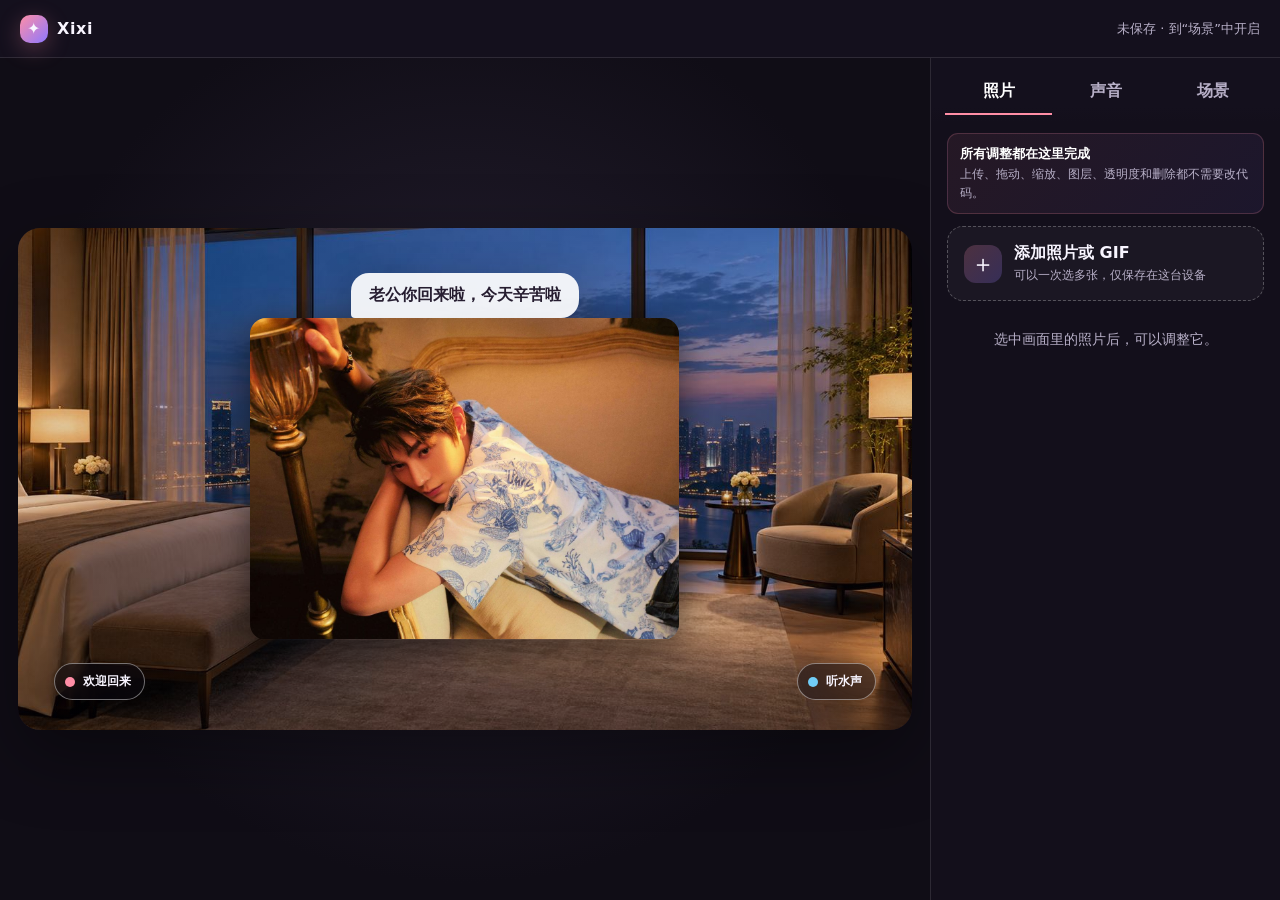
<file: index.html>
<!doctype html>
<html lang="zh-CN">
<head>
  <meta charset="UTF-8" />
  <meta name="viewport" content="width=device-width, initial-scale=1, viewport-fit=cover" />
  <meta name="theme-color" content="#14101d" />
  <meta name="description" content="一个只在浏览器本地保存照片和声音的互动场景编辑器。" />
  <link rel="manifest" href="manifest.webmanifest" />
  <link rel="icon" href="favicon.svg" type="image/svg+xml" />
  <link rel="stylesheet" href="styles.css?v=effects1" />
  <title>Xixi · 互动场景</title>
</head>
<body>
  <header class="topbar">
    <div class="brand"><span class="brand-mark">✦</span><span>Xixi</span></div>
    <div class="save-state" id="saveState" role="status">未保存 · 到“场景”中开启</div>
    <button class="icon-btn" id="toggleEditor" aria-label="打开或收起编辑面板" aria-expanded="true">调整</button>
  </header>

  <main class="app-shell">
    <section class="scene-wrap" aria-label="互动场景">
      <div class="scene" id="scene">
        <img id="sceneBackground" class="scene-background" src="assets/hotel-window.jpg" alt="酒店落地窗夜景" draggable="false" />
        <div id="layerCanvas" class="layer-canvas"></div>
        <div id="effectCanvas" class="effect-canvas" aria-hidden="true"></div>
        <button class="hotspot welcome" id="welcomeHotspot" aria-label="播放问候">
          <span class="hotspot-pulse"></span><span>欢迎回来</span>
        </button>
        <button class="hotspot water" id="waterHotspot" aria-label="播放流水声">
          <span class="hotspot-pulse"></span><span>听水声</span>
        </button>
        <div class="speech-bubble show" id="speechBubble" aria-live="polite">老公你回来啦，今天辛苦啦</div>
        <div class="scene-hint" id="sceneHint">点照片可互动 · 长按拖动</div>
      </div>
    </section>

    <aside class="editor" id="editor" aria-label="场景编辑器">
      <nav class="tabs" role="tablist" aria-label="编辑分类">
        <button class="tab active" role="tab" aria-selected="true" data-tab="photos">照片</button>
        <button class="tab" role="tab" aria-selected="false" data-tab="voice">声音</button>
        <button class="tab" role="tab" aria-selected="false" data-tab="scene">场景</button>
      </nav>

      <div class="panel active" data-panel="photos">
        <div class="notice direct-edit"><strong>所有调整都在这里完成</strong><br />上传、拖动、缩放、图层、透明度和删除都不需要改代码。</div>
        <label class="upload-card" for="imageInput">
          <span class="upload-icon">＋</span>
          <span><strong>添加照片或 GIF</strong><small>可以一次选多张，仅保存在这台设备</small></span>
        </label>
        <input id="imageInput" type="file" accept="image/*,.gif" multiple hidden />

        <div class="selection-empty" id="selectionEmpty">选中画面里的照片后，可以调整它。</div>
        <div class="selection-controls" id="selectionControls" hidden>
          <div class="control-heading"><span id="selectedName">已选照片</span><button class="danger-link" id="deleteLayer">删除</button></div>
          <label class="range-row"><span>透明度</span><input id="opacityRange" type="range" min="10" max="100" value="100" /><output id="opacityValue">100%</output></label>
          <label class="range-row"><span>旋转角度</span><input id="rotationRange" type="range" min="-180" max="180" value="0" /><output id="rotationValue">0°</output></label>
          <div class="button-grid">
            <button id="rotateLeft">向左转 15°</button><button id="rotateRight">向右转 15°</button>
          </div>
          <div class="button-grid">
            <button id="layerUp">上移一层</button><button id="layerDown">下移一层</button>
            <button id="layerFront">置于顶层</button><button id="layerBack">置于底层</button>
          </div>
          <label class="field"><span>点一下照片时</span><select id="layerAction"><option value="none">轻轻弹一下</option><option value="speak">播放文字问候</option><option value="water">播放流水声</option><option value="audio">播放第一个自定义音频</option></select></label>
          <div class="section-divider"><span>点击特效</span></div>
          <label class="field"><span>视觉效果</span><select id="layerEffect"><option value="none">无</option><option value="drops">水滴落下</option><option value="blush">局部泛红</option><option value="rub">跟随鼠标或手指揉动</option><option value="popup">显示我上传的图片</option></select></label>
          <label class="range-row"><span>持续时间</span><input id="effectDuration" type="range" min="1" max="6" step="0.5" value="3" /><output id="effectDurationValue">3 秒</output></label>
          <label class="upload-card compact" for="effectImageInput"><span class="upload-icon">＋</span><span><strong>上传特效图片</strong><small>点击照片后短暂显示它，支持 GIF</small></span></label>
          <input id="effectImageInput" type="file" accept="image/*,.gif" hidden />
          <div class="effect-image-status"><span id="effectImageName">未上传特效图片</span><button id="removeEffectImage" type="button" hidden>移除</button></div>
          <div class="notice">“揉动”模式下，照片局部会跟随鼠标或手指；要拖动照片，先将效果改成其他选项。</div>
          <button class="wide secondary" id="removeBackground">简易抠图 <small>纯色背景效果最好</small></button>
        </div>
      </div>

      <div class="panel" data-panel="voice" hidden>
        <label class="field"><span>要说的话</span><textarea id="speechText" rows="3">老公你回来啦，今天辛苦啦</textarea></label>
        <div class="notice">使用设备自带语音，不模仿或冒充任何真人。不同手机可用声线会不一样。</div>
        <label class="field"><span>设备声线</span><select id="voiceSelect"><option value="">自动选择中文男声</option></select></label>
        <label class="range-row"><span>语速</span><input id="rateRange" type="range" min="0.6" max="1.4" step="0.05" value="0.88" /><output id="rateValue">0.88</output></label>
        <label class="range-row"><span>音调</span><input id="pitchRange" type="range" min="0.6" max="1.4" step="0.05" value="0.92" /><output id="pitchValue">0.92</output></label>
        <button class="wide primary" id="speakButton">试听这句话</button>

        <div class="section-divider"><span>自定义音频</span></div>
        <label class="upload-card compact" for="audioInput"><span class="upload-icon">＋</span><span><strong>添加多个音频</strong><small>MP3、M4A、WAV 等</small></span></label>
        <input id="audioInput" type="file" accept="audio/*" multiple hidden />
        <div class="notice audio-tip">上传后点“设为问候”，画面里的“欢迎回来”就会直接播放这段音频；未设置时才使用文字朗读。</div>
        <div id="audioList" class="audio-list"></div>
        <label class="switch-row"><span><strong>连续循环</strong><small>按列表顺序合并播放</small></span><input id="audioLoop" type="checkbox" /><i></i></label>
        <div class="button-grid"><button id="playAll">播放全部</button><button id="stopAll">停止</button></div>
      </div>

      <div class="panel" data-panel="scene" hidden>
        <div class="background-grid">
          <button class="bg-option active" data-bg="assets/hotel-window.jpg"><img src="assets/hotel-window.jpg" alt="酒店落地窗" /><span>酒店落地窗</span></button>
          <button class="bg-option" data-bg="assets/cozy-bedroom.jpg"><img src="assets/cozy-bedroom.jpg" alt="温馨卧室" /><span>温馨卧室</span></button>
          <label class="bg-option custom" for="backgroundInput"><span class="upload-icon">＋</span><span>自己的背景</span></label>
          <input id="backgroundInput" type="file" accept="image/*" hidden />
        </div>
        <label class="switch-row"><span><strong>显示点击提示</strong><small>欢迎回来和流水声按钮</small></span><input id="showHotspots" type="checkbox" checked /><i></i></label>
        <label class="switch-row"><span><strong>轻柔动态</strong><small>背景呼吸和照片浮动效果</small></span><input id="motionToggle" type="checkbox" checked /><i></i></label>
        <label class="switch-row save-choice"><span><strong>自动保存，下次继续使用</strong><small>开启后每次调整都会保存在这台设备；关闭时下次显示默认页面</small></span><input id="rememberToggle" type="checkbox" /><i></i></label>
        <button class="wide secondary" id="resetScene">恢复默认场景</button>
        <p class="privacy-note">隐私说明：照片、GIF、音频和设置存放在当前浏览器中，不会上传到 GitHub。清除浏览器网站数据会同时清除这些内容。</p>
      </div>
    </aside>
  </main>

  <div class="toast" id="toast" role="status" aria-live="polite"></div>
  <script src="config.js"></script>
  <script src="app.js?v=effects1"></script>
</body>
</html>
</file>
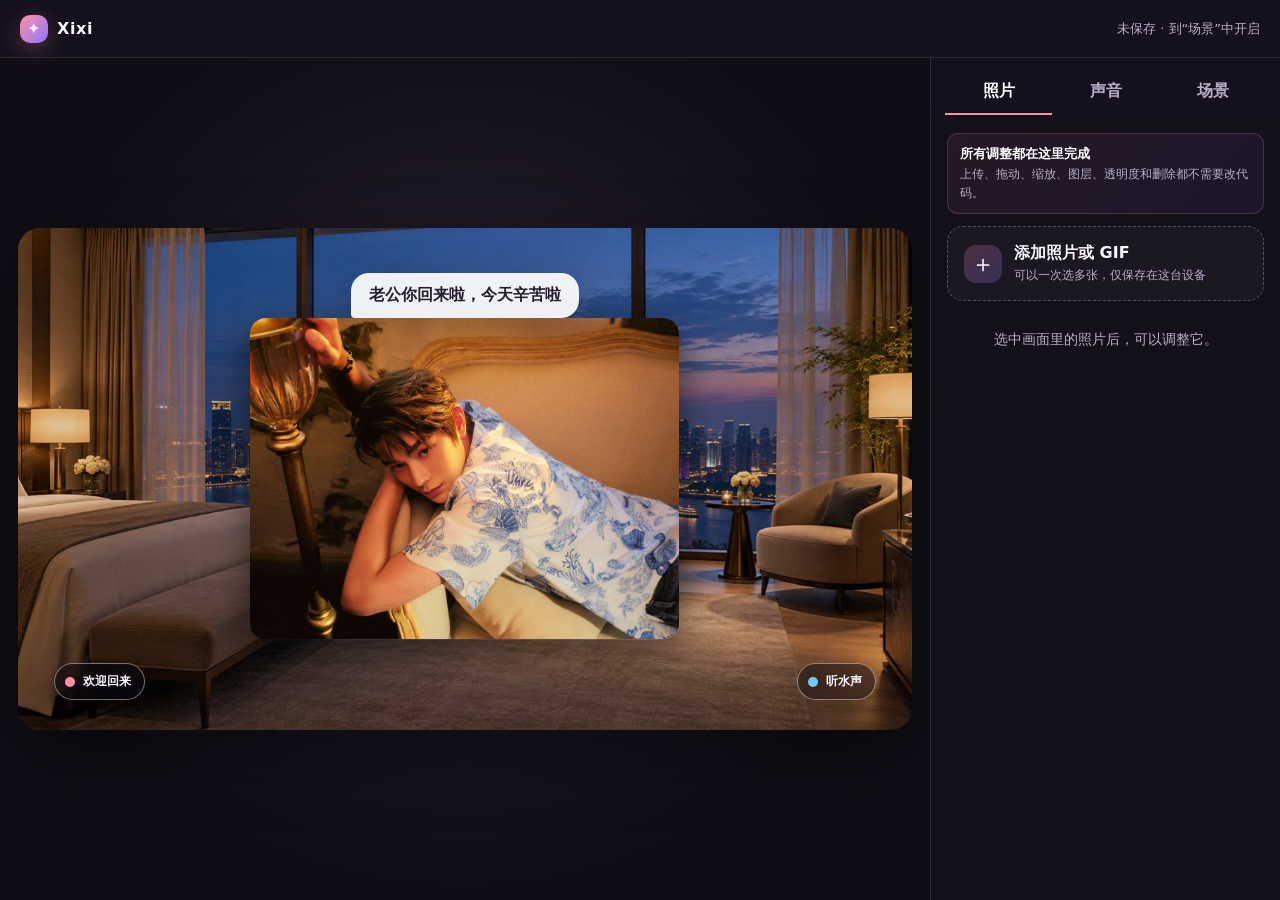
<file: refresh.html>
<!doctype html>
<html lang="zh-CN">
<head>
  <meta charset="UTF-8" />
  <meta name="viewport" content="width=device-width, initial-scale=1" />
  <title>Xixi · 刷新网页版本</title>
  <style>
    body{min-height:100vh;display:grid;place-items:center;margin:0;background:#14101d;color:#fff;font:16px/1.6 system-ui,sans-serif}
    main{max-width:28rem;padding:2rem;text-align:center}a{color:#ff93ae}
  </style>
</head>
<body>
  <main>
    <h1>正在刷新网页版本…</h1>
    <p id="status">只清理旧版网页文件，不会删除已保存的照片、音频或设置。</p>
    <p><a href="./">返回 Xixi 首页</a></p>
  </main>
  <script>
    (async () => {
      if ('serviceWorker' in navigator) {
        const registrations = await navigator.serviceWorker.getRegistrations();
        await Promise.all(registrations.filter(registration => registration.scope.startsWith(location.origin)).map(registration => registration.unregister()));
      }
      if ('caches' in window) {
        const keys = await caches.keys();
        await Promise.all(keys.filter(key => key.startsWith('xixi-')).map(key => caches.delete(key)));
      }
      location.replace('./?refreshed=' + Date.now());
    })().catch(() => {
      document.querySelector('#status').textContent = '自动刷新未完成。请点击“返回 Xixi 首页”再试；已保存的照片和音频不会被清理。';
    });
  </script>
</body>
</html>
</file>
<file: styles.css>
:root{color-scheme:dark;--ink:#f8f5ff;--muted:#b8b0c8;--panel:rgba(20,16,29,.92);--panel2:#251d32;--line:rgba(255,255,255,.11);--accent:#ff8ea6;--accent2:#8d78ff;--danger:#ff6b79;--shadow:0 24px 70px rgba(0,0,0,.38)}
*{box-sizing:border-box}html,body{height:100%;margin:0}body{font-family:Inter,"PingFang SC","Microsoft YaHei",system-ui,sans-serif;background:#0d0b12;color:var(--ink);overflow:hidden}button,input,select,textarea{font:inherit}button,label,select,input[type=range]{touch-action:manipulation}button{color:inherit}
.topbar{height:58px;display:flex;align-items:center;gap:18px;padding:0 20px;background:#14101d;border-bottom:1px solid var(--line);position:relative;z-index:30}.brand{font-weight:760;letter-spacing:.04em;display:flex;align-items:center;gap:9px}.brand-mark{display:grid;place-items:center;width:28px;height:28px;border-radius:10px;background:linear-gradient(135deg,var(--accent),var(--accent2));box-shadow:0 6px 22px rgba(255,142,166,.28)}.save-state{margin-left:auto;color:var(--muted);font-size:13px}.icon-btn{border:1px solid var(--line);background:rgba(255,255,255,.06);border-radius:10px;padding:8px 13px;display:none}
.app-shell{height:calc(100dvh - 58px);display:grid;grid-template-columns:minmax(0,1fr) 350px}.scene-wrap{min-width:0;padding:18px;display:grid;place-items:center;background:radial-gradient(circle at 50% 45%,#262031 0,#100d16 68%);overflow:hidden}.scene{position:relative;width:min(100%,calc((100dvh - 94px)*16/9));aspect-ratio:16/9;overflow:hidden;border-radius:22px;background:#21192a;box-shadow:var(--shadow);isolation:isolate;user-select:none;touch-action:none}.scene-background{position:absolute;inset:-2%;width:104%;height:104%;object-fit:cover;z-index:-2;transition:filter .4s}.scene.motion .scene-background{animation:backgroundBreath 13s ease-in-out infinite alternate}.scene:after{content:"";position:absolute;inset:0;z-index:-1;pointer-events:none;background:linear-gradient(180deg,rgba(10,7,18,.07),rgba(10,7,18,.18))}.layer-canvas{position:absolute;inset:0}.photo-layer{position:absolute;left:0;top:0;transform-origin:center;cursor:grab;filter:drop-shadow(0 12px 18px rgba(0,0,0,.34));will-change:transform}.photo-layer:active{cursor:grabbing}.photo-layer.float{animation:softFloat 5.8s ease-in-out infinite}.photo-layer img{display:block;width:100%;height:100%;object-fit:contain;pointer-events:none;-webkit-user-drag:none}.photo-layer.selected{outline:2px solid #fff;outline-offset:3px}.photo-layer.selected:before{content:"";position:absolute;inset:-6px;border:1px solid var(--accent);border-radius:4px;pointer-events:none}.resize-handle{position:absolute;right:-13px;bottom:-13px;width:26px;height:26px;border-radius:50%;background:linear-gradient(135deg,var(--accent),var(--accent2));border:3px solid #fff;box-shadow:0 4px 14px #000;display:none;cursor:nwse-resize}.selected .resize-handle{display:block}.hotspot{position:absolute;z-index:500;border:1px solid rgba(255,255,255,.42);background:rgba(12,9,17,.48);backdrop-filter:blur(11px);border-radius:999px;padding:9px 13px 9px 10px;display:flex;gap:8px;align-items:center;font-size:12px;font-weight:700;box-shadow:0 8px 30px rgba(0,0,0,.22);transition:transform .2s,opacity .2s}.hotspot:hover{transform:translateY(-2px)}.hotspot.welcome{left:4%;bottom:6%}.hotspot.water{right:4%;bottom:6%}.hotspot-pulse{width:10px;height:10px;border-radius:50%;background:var(--accent);box-shadow:0 0 0 0 rgba(255,142,166,.62);animation:pulse 2s infinite}.water .hotspot-pulse{background:#71cdf7;box-shadow:0 0 0 0 rgba(113,205,247,.6)}.speech-bubble{position:absolute;z-index:520;left:50%;top:9%;transform:translate(-50%,-8px) scale(.96);opacity:0;padding:12px 18px;border-radius:18px 18px 18px 4px;background:rgba(255,255,255,.92);color:#261d30;font-weight:750;box-shadow:0 12px 40px rgba(0,0,0,.28);transition:.25s;pointer-events:none;max-width:78%;text-align:center}.speech-bubble.show{opacity:1;transform:translate(-50%,0) scale(1)}.scene-hint{position:absolute;top:12px;right:14px;padding:7px 10px;border-radius:999px;background:rgba(0,0,0,.32);font-size:11px;color:rgba(255,255,255,.78);opacity:0;transition:.2s}.scene:hover .scene-hint{opacity:1}
.editor{background:var(--panel);border-left:1px solid var(--line);overflow-y:auto;padding-bottom:calc(18px + env(safe-area-inset-bottom));scrollbar-width:thin}.tabs{position:sticky;top:0;z-index:10;display:grid;grid-template-columns:repeat(3,1fr);padding:12px 14px 8px;background:linear-gradient(#14101d 75%,transparent)}.tab{border:0;border-bottom:2px solid transparent;background:transparent;padding:11px 4px;color:var(--muted);font-weight:700}.tab.active{color:#fff;border-color:var(--accent)}.panel{padding:10px 16px 24px}.upload-card{display:flex;align-items:center;gap:12px;border:1px dashed rgba(255,255,255,.26);border-radius:16px;padding:16px;background:rgba(255,255,255,.035);cursor:pointer;transition:.2s}.upload-card:hover{border-color:var(--accent);background:rgba(255,142,166,.06)}.upload-card.compact{padding:13px}.upload-icon{display:grid;place-items:center;flex:0 0 38px;height:38px;border-radius:12px;background:linear-gradient(135deg,rgba(255,142,166,.22),rgba(141,120,255,.24));font-size:24px}.upload-card span:last-child{display:flex;flex-direction:column;gap:3px}.upload-card small,.switch-row small,.wide small{font-size:12px;color:var(--muted);font-weight:500}.selection-empty{padding:30px 12px;text-align:center;color:var(--muted);font-size:14px}.selection-controls{margin-top:18px}.control-heading{display:flex;justify-content:space-between;align-items:center;margin-bottom:12px;font-weight:700}.danger-link{border:0;background:transparent;color:var(--danger);padding:6px}.range-row{display:grid;grid-template-columns:64px 1fr 45px;align-items:center;gap:8px;margin:15px 0;color:var(--muted);font-size:14px}.range-row input{accent-color:var(--accent)}.range-row output{text-align:right;color:#fff;font-variant-numeric:tabular-nums}.button-grid{display:grid;grid-template-columns:1fr 1fr;gap:8px;margin:12px 0}.button-grid button,.wide{border:1px solid var(--line);background:var(--panel2);border-radius:11px;padding:11px 8px;font-weight:650}.button-grid button:hover,.wide:hover{border-color:rgba(255,255,255,.28)}.field{display:flex;flex-direction:column;gap:8px;margin:14px 0;color:var(--muted);font-size:14px}.field select,.field textarea{border:1px solid var(--line);border-radius:11px;padding:11px 12px;background:#191320;color:#fff;outline:none}.field textarea{resize:vertical;line-height:1.55}.field select:focus,.field textarea:focus{border-color:var(--accent)}.wide{width:100%;margin-top:8px}.wide.primary{border:0;background:linear-gradient(135deg,#f07d9a,#7d68eb);box-shadow:0 10px 30px rgba(141,120,255,.22)}.wide.secondary{background:rgba(255,255,255,.055)}.notice,.privacy-note{font-size:12px;line-height:1.6;color:var(--muted);background:rgba(255,255,255,.045);border-radius:11px;padding:10px 12px}.section-divider{display:flex;align-items:center;gap:10px;color:var(--muted);font-size:12px;margin:22px 0 12px}.section-divider:before,.section-divider:after{content:"";height:1px;background:var(--line);flex:1}.audio-list{display:flex;flex-direction:column;gap:7px;margin-top:10px}.audio-item{display:grid;grid-template-columns:31px 1fr 31px;gap:8px;align-items:center;padding:8px;border:1px solid var(--line);border-radius:11px}.audio-item button{width:31px;height:31px;border-radius:9px;border:0;background:rgba(255,255,255,.08)}.audio-name{white-space:nowrap;overflow:hidden;text-overflow:ellipsis;font-size:13px}.switch-row{display:flex;justify-content:space-between;align-items:center;gap:12px;margin:16px 0}.switch-row>span{display:flex;flex-direction:column;gap:3px}.switch-row input{position:absolute;opacity:0}.switch-row i{position:relative;width:46px;height:26px;background:#3b3445;border-radius:99px;transition:.2s;flex:0 0 auto}.switch-row i:after{content:"";position:absolute;width:20px;height:20px;border-radius:50%;background:#fff;left:3px;top:3px;transition:.2s}.switch-row input:checked+i{background:linear-gradient(90deg,var(--accent),var(--accent2))}.switch-row input:checked+i:after{transform:translateX(20px)}.background-grid{display:grid;grid-template-columns:1fr 1fr;gap:10px}.bg-option{position:relative;overflow:hidden;min-height:96px;border:2px solid transparent;border-radius:13px;background:#211a29;padding:0}.bg-option img{width:100%;height:96px;object-fit:cover;display:block}.bg-option span{position:absolute;left:7px;right:7px;bottom:7px;padding:5px;border-radius:7px;background:rgba(0,0,0,.56);font-size:12px;font-weight:700}.bg-option.active{border-color:var(--accent)}.bg-option.custom{display:grid;place-items:center;color:var(--muted);border:1px dashed rgba(255,255,255,.24)}.bg-option.custom .upload-icon{position:static;background:none;font-size:28px}.bg-option.custom span:last-child{position:static;background:none}.toast{position:fixed;left:50%;bottom:24px;z-index:1000;transform:translate(-50%,20px);opacity:0;background:#fff;color:#251d2f;border-radius:999px;padding:10px 16px;font-weight:700;font-size:13px;box-shadow:var(--shadow);transition:.24s;pointer-events:none}.toast.show{opacity:1;transform:translate(-50%,0)}
.direct-edit{margin-bottom:12px;border:1px solid rgba(255,142,166,.2);background:linear-gradient(135deg,rgba(255,142,166,.08),rgba(141,120,255,.08))}.direct-edit strong{color:#fff;font-size:13px}
.audio-tip{margin-top:10px}.audio-item{grid-template-columns:31px minmax(0,1fr) 64px 31px}.audio-item button{height:31px}.audio-item .set-greeting{width:64px;font-size:11px;color:var(--muted)}.audio-item .set-greeting.active{color:#fff;background:linear-gradient(135deg,#e37694,#725fd9)}
.photo-layer[data-id="default-person"] img{border-radius:16px;box-shadow:0 12px 36px rgba(0,0,0,.28)}
.save-choice{padding:12px;border:1px solid rgba(255,142,166,.18);border-radius:13px;background:rgba(255,142,166,.055)}
@keyframes pulse{70%{box-shadow:0 0 0 9px transparent}100%{box-shadow:0 0 0 0 transparent}}@keyframes softFloat{0%,100%{margin-top:0}50%{margin-top:-5px}}@keyframes backgroundBreath{from{transform:scale(1)}to{transform:scale(1.025)}}@keyframes tapPop{50%{filter:drop-shadow(0 16px 24px rgba(0,0,0,.42)) brightness(1.12)}}.photo-layer.tap-pop{animation:tapPop .38s ease}
@media (max-width:820px){html,body{width:100%;max-width:100%;overflow-x:hidden}body{overflow-y:auto}.topbar{width:100%;height:52px;padding:0 12px}.save-state{display:none}.icon-btn{display:block;margin-left:auto}.app-shell{width:100%;height:auto;min-height:calc(100dvh - 52px);display:block;overflow-x:hidden}.scene-wrap{width:100%;padding:0;display:block;background:#0d0b12}.scene{width:100%;max-width:100%;height:min(62dvh,calc(100vw*1.08));aspect-ratio:auto;border-radius:0}.scene-background{object-position:center}.editor{width:100%;max-width:100%;border:0;border-top:1px solid var(--line);min-height:38dvh;overflow:visible}.editor.collapsed{display:none}.tabs{top:0;width:100%}.panel{width:100%;min-width:0;padding-bottom:36px}.hotspot{font-size:11px;padding:8px 10px}.scene-hint{display:none}.speech-bubble{top:7%;font-size:14px}.resize-handle{width:30px;height:30px;right:-15px;bottom:-15px}}
@media (prefers-reduced-motion:reduce){*,*:before,*:after{animation-duration:.01ms!important;animation-iteration-count:1!important;scroll-behavior:auto!important}}
.rotate-handle{position:absolute;left:50%;top:-42px;transform:translateX(-50%);width:34px;height:34px;border-radius:50%;border:2px solid #fff;background:linear-gradient(135deg,var(--accent),var(--accent2));color:#fff;font-size:21px;line-height:1;display:none;place-items:center;cursor:grab;box-shadow:0 4px 14px #000;z-index:4;padding:0}.rotate-handle:after{content:"";position:absolute;left:50%;top:32px;width:2px;height:12px;background:#fff;transform:translateX(-50%)}.selected .rotate-handle{display:grid}
.photo-layer.selected{outline:none}.photo-layer.selected:before{display:none}
.effect-canvas{position:absolute;inset:0;z-index:300;pointer-events:none;overflow:hidden}.effect-drop{position:absolute;width:10px;height:15px;border-radius:70% 70% 75% 75%;background:linear-gradient(145deg,rgba(255,255,255,.95),rgba(100,196,255,.85) 55%,rgba(25,117,190,.7));box-shadow:0 0 12px rgba(115,214,255,.8);transform:rotate(35deg);animation:effectDrop var(--drop-time,2s) ease-in forwards;opacity:0}.effect-blush{position:absolute;width:170px;height:170px;transform:translate(-50%,-50%);border-radius:50%;background:radial-gradient(circle,rgba(255,74,103,.62) 0%,rgba(255,81,109,.32) 38%,transparent 72%);mix-blend-mode:screen;filter:blur(7px);animation:effectBloom .45s ease-out both;transition:opacity .42s}.effect-popup{position:absolute;max-width:min(34%,220px);max-height:42%;object-fit:contain;transform:translate(-50%,-50%);filter:drop-shadow(0 12px 22px rgba(0,0,0,.46));animation:effectPop .35s ease-out both;transition:opacity .42s}.effect-blush.fading,.effect-popup.fading,.rub-lens.fading{opacity:0}.rub-lens{position:absolute;inset:0;z-index:2;pointer-events:none;filter:contrast(1.08) saturate(1.12);transition:opacity .42s;clip-path:circle(0 at 50% 50%)}.rub-lens img{width:100%;height:100%;object-fit:contain;max-width:none;max-height:none;filter:blur(.7px)}.effect-image-status{display:flex;justify-content:space-between;align-items:center;gap:8px;margin:8px 0 13px;color:var(--muted);font-size:13px}.effect-image-status span{overflow:hidden;text-overflow:ellipsis;white-space:nowrap}.effect-image-status button{border:0;background:transparent;color:var(--danger);cursor:pointer}.effect-image-status button[hidden]{display:none}@keyframes effectDrop{0%{opacity:0;transform:translateY(0) rotate(35deg) scale(.65)}12%{opacity:.95}80%{opacity:.95}100%{opacity:0;transform:translateY(var(--fall,130px)) rotate(35deg) scale(1)}}@keyframes effectBloom{from{opacity:0;transform:translate(-50%,-50%) scale(.5)}to{opacity:1;transform:translate(-50%,-50%) scale(1)}}@keyframes effectPop{from{opacity:0;transform:translate(-50%,-50%) scale(.3)}to{opacity:1;transform:translate(-50%,-50%) scale(1)}}
.photo-layer .effect-blush{z-index:3;pointer-events:none}
</file>
